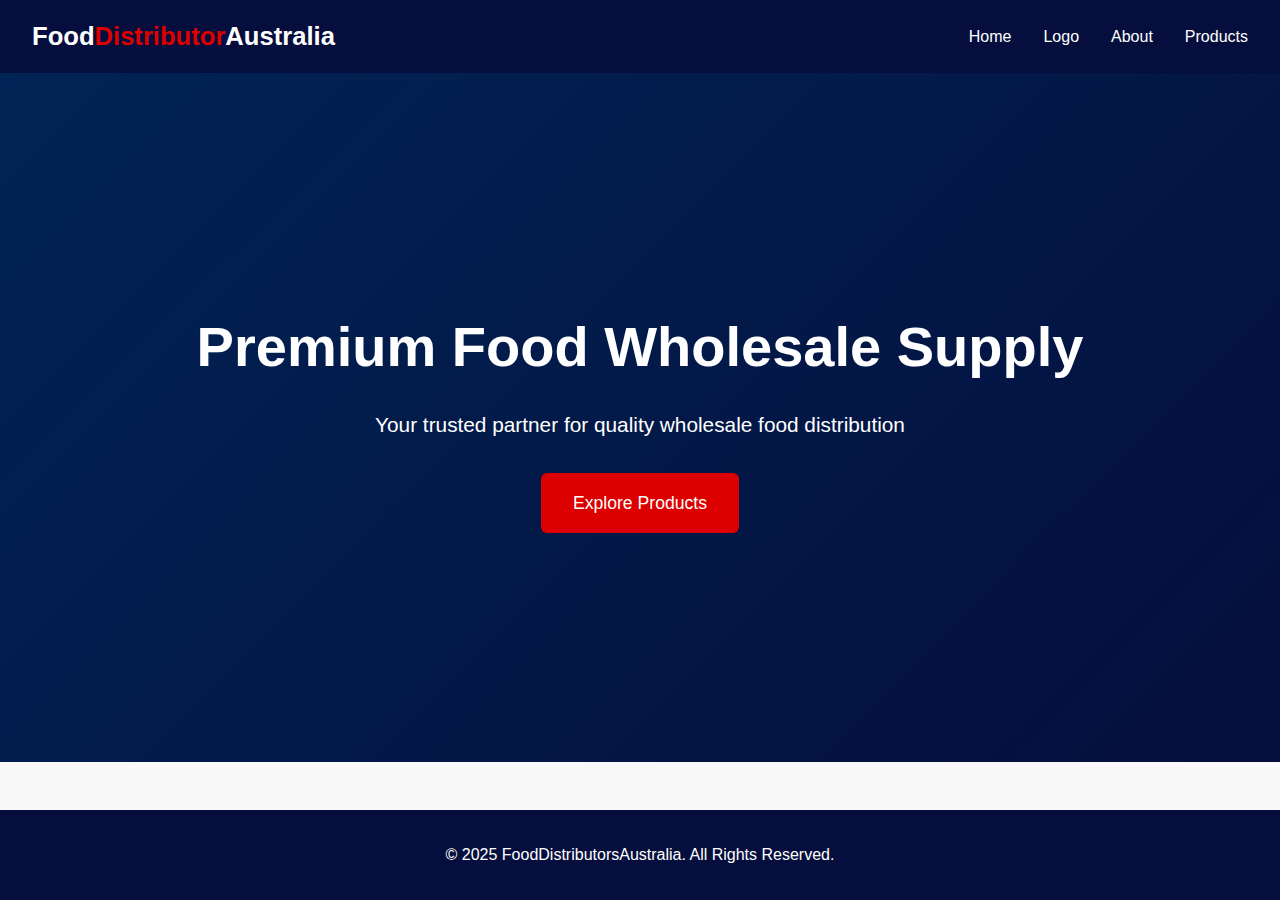
<file: index.html>
<!DOCTYPE html>
<html lang="en">
<head>
    <meta charset="UTF-8">
    <meta name="viewport" content="width=device-width, initial-scale=1.0">
    <link rel="stylesheet" href="style.css">
    <script src="script.js" defer></script>
    <title>Food Distributors Australia - Home</title>
</head>

<body>
    <nav>
        <div class="logo">Food<span>Distributor</span>Australia</div>
        <ul class="nav-links">
            <li><a href="index.html">Home</a></li>
            <li><a href="logo.html">Logo</a></li>
            <li><a href="about.html">About</a></li>
            <li><a href="products.html">Products</a></li>
        </ul>

        <div class="hamburger">
            <div class="line1"></div>
            <div class="line2"></div>
            <div class="line3"></div>
        </div>
    </nav>

    <div class="home-banner">
        <h1>Premium Food Wholesale Supply</h1>
        <p>Your trusted partner for quality wholesale food distribution</p>
        <a href="products.html" class="cta-btn">Explore Products</a>
    </div>

    <footer>
        <p>© 2025 FoodDistributorsAustralia. All Rights Reserved.</p>
    </footer>

    </body>
</html>
</file>
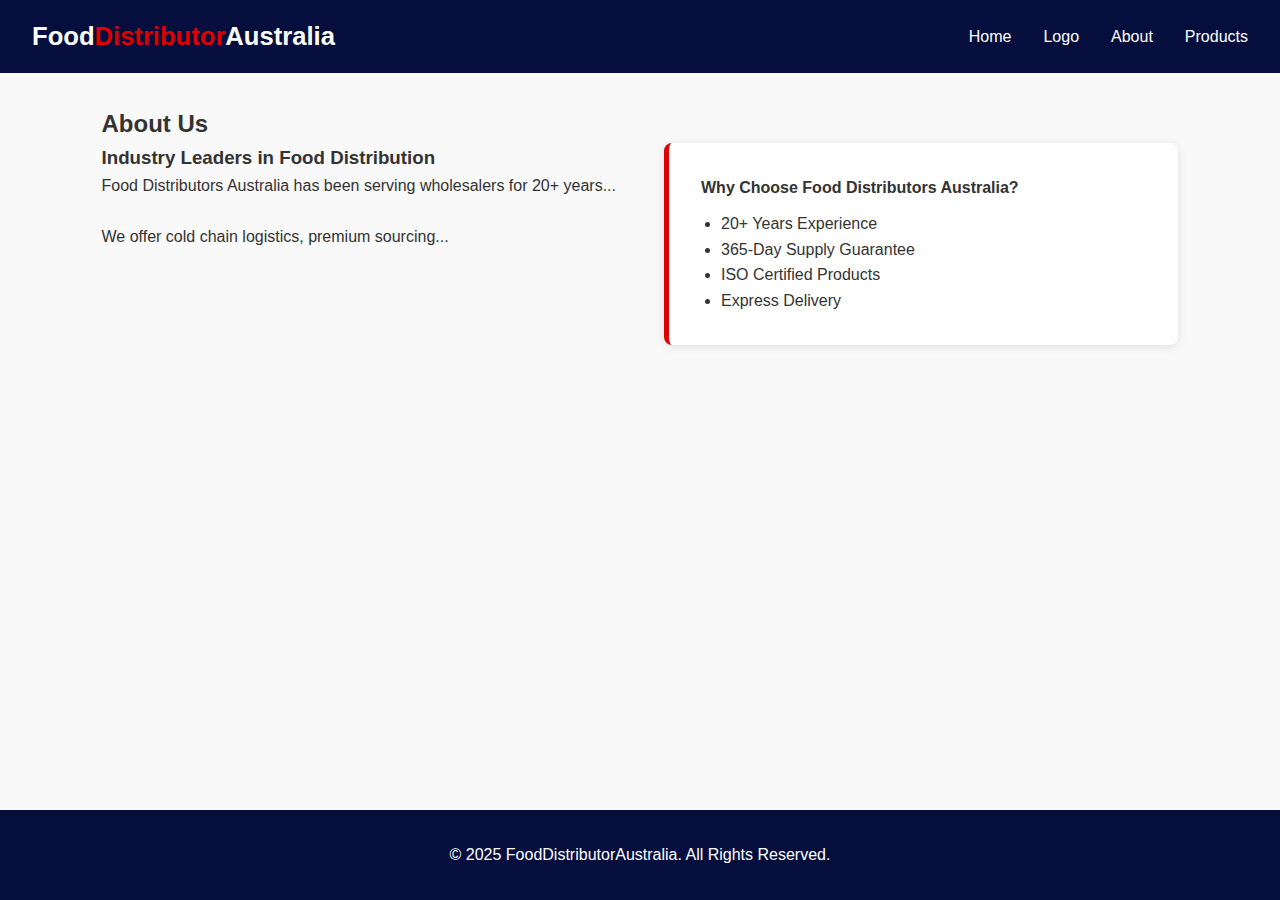
<file: about.html>
<!DOCTYPE html>
<html lang="en">
<head>
    <meta charset="UTF-8">
    <meta name="viewport" content="width=device-width, initial-scale=1.0">
    <link rel="stylesheet" href="style.css">
    <title>Food Distributors Australia - About</title>
    <script src="script.js" defer></script>
</head>

<body>
    <nav>
        <div class="logo">Food<span>Distributor</span>Australia</div>
        
        <ul class="nav-links">
            <li><a href="index.html">Home</a></li>
            <li><a href="logo.html">Logo</a></li>
            <li><a href="about.html">About</a></li>
            <li><a href="products.html">Products</a></li>
        </ul>

        <div class="hamburger">
            <div class="line1"></div>
            <div class="line2"></div>
            <div class="line3"></div>
        </div>
    </nav>

    <div class="container">
        <h2 class="section-title">About Us</h2>

        <div class="about-grid">
            <div>
                <h3>Industry Leaders in Food Distribution</h3>
                <p>Food Distributors Australia has been serving wholesalers for 20+ years...</p>
                <br>
                <p>We offer cold chain logistics, premium sourcing...</p>
            </div>

            <div class="features-box">
                <h4>Why Choose Food Distributors Australia?</h4>
                <ul style="margin-left: 20px; margin-top: 10px;">
                    <li>20+ Years Experience</li>
                    <li>365-Day Supply Guarantee</li>
                    <li>ISO Certified Products</li>
                    <li>Express Delivery</li>
                </ul>
            </div>
        </div>
    </div>

    <footer>
        <p>© 2025 FoodDistributorAustralia. All Rights Reserved.</p>
    </footer>
</body>
</html>
</file>
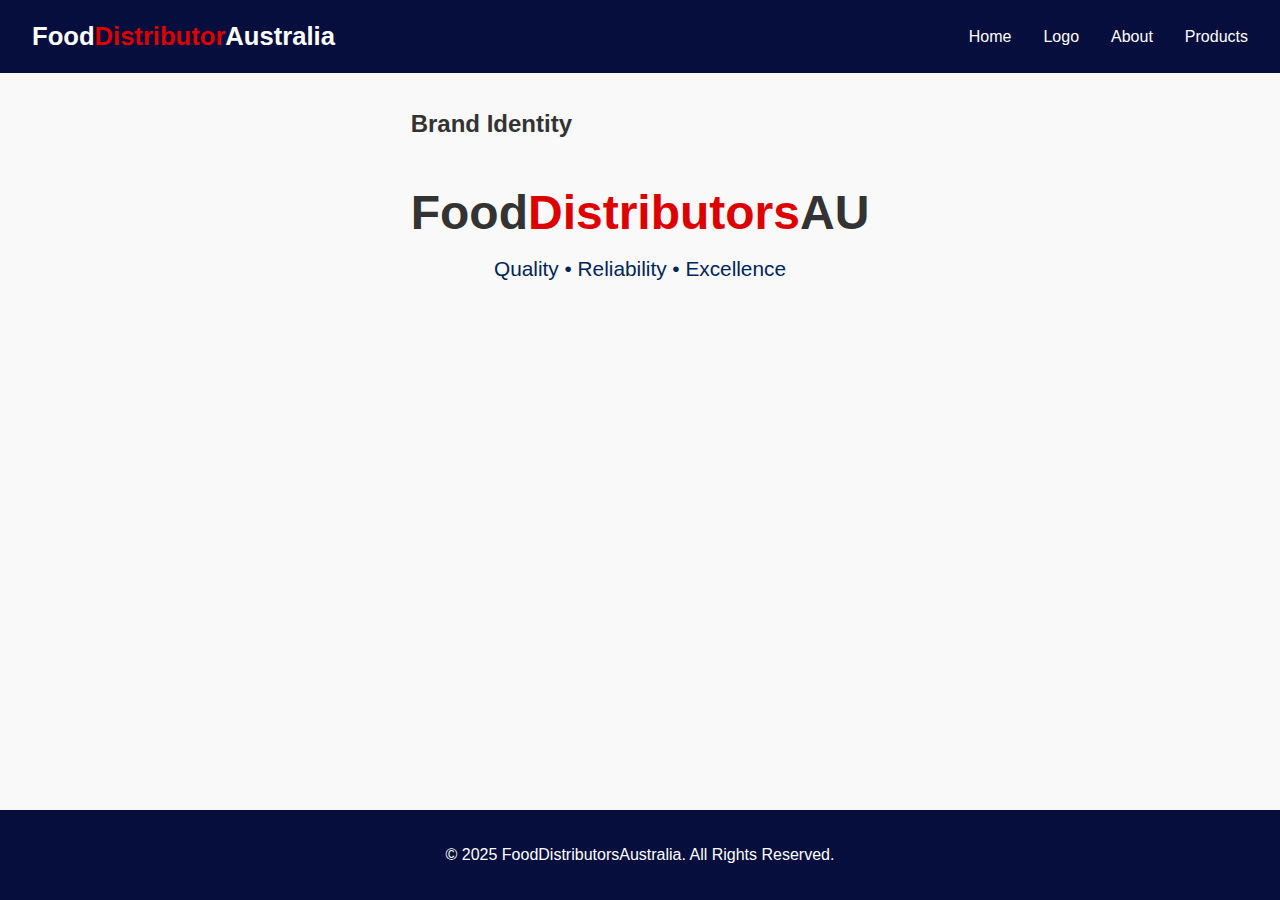
<file: logo.html>
<!DOCTYPE html>
<html lang="en">
<head>
    <meta charset="UTF-8">
    <meta name="viewport" content="width=device-width, initial-scale=1.0">
    <link rel="stylesheet" href="style.css">
    <script src="script.js" defer></script>
    <title>Food Distributors Australia - Logo</title>
</head>

<body>
    <nav>
        <div class="logo">Food<span>Distributor</span>Australia</div>
        <ul class="nav-links">
            <li><a href="index.html">Home</a></li>
            <li><a href="logo.html">Logo</a></li>
            <li><a href="about.html">About</a></li>
            <li><a href="products.html">Products</a></li>
        </ul>

        <div class="hamburger">
            <div class="line1"></div>
            <div class="line2"></div>
            <div class="line3"></div>
        </div>
    </nav>

    <div class="container">
        <h2 class="section-title">Brand Identity</h2>

        <div class="logo-display" style="text-align:center; margin-top:2rem;">
            <h1 style="font-size:3rem;">Food<span style="color:var(--accent);">Distributors</span>AU</h1> 
            <p style="font-size:1.3rem; color:var(--primary);">Quality • Reliability • Excellence</p>
        </div>
    </div>

    <footer>
        <p>© 2025 FoodDistributorsAustralia. All Rights Reserved.</p>
    </footer>

    </body>
</html>
</file>
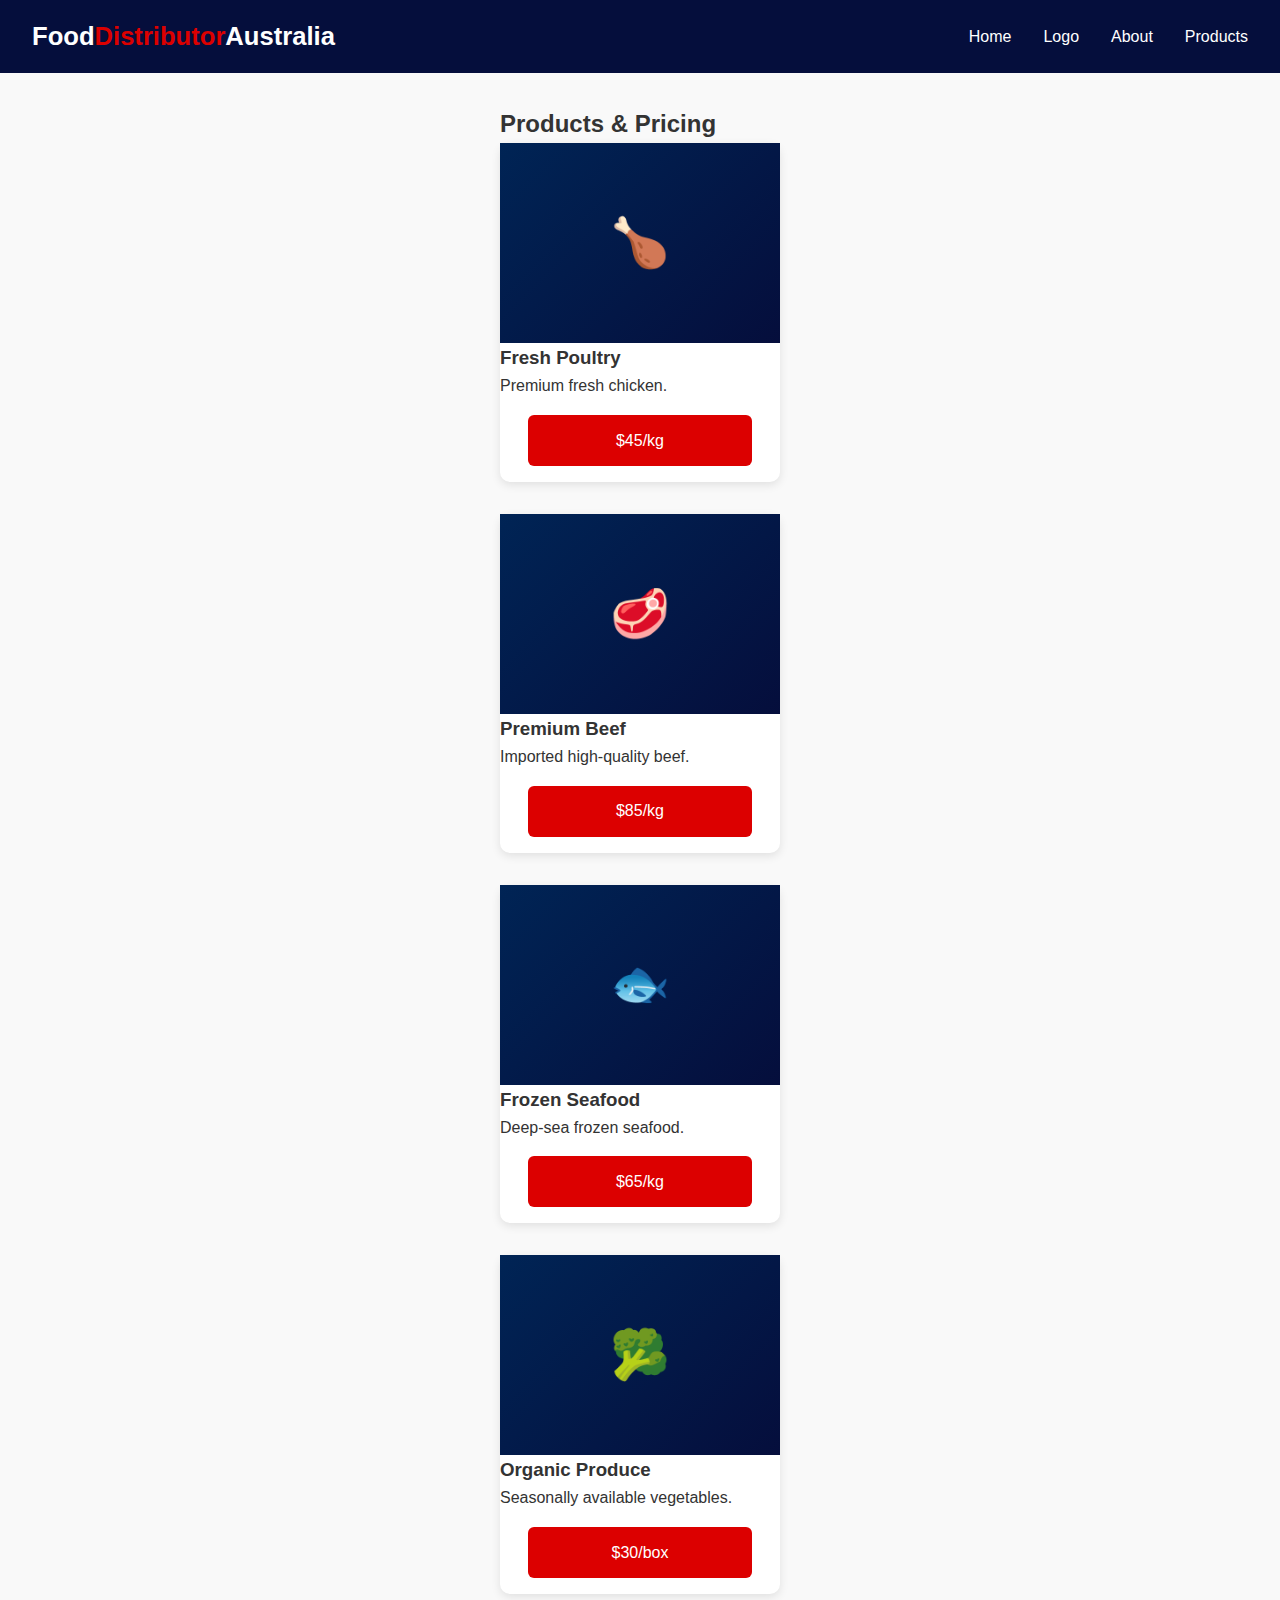
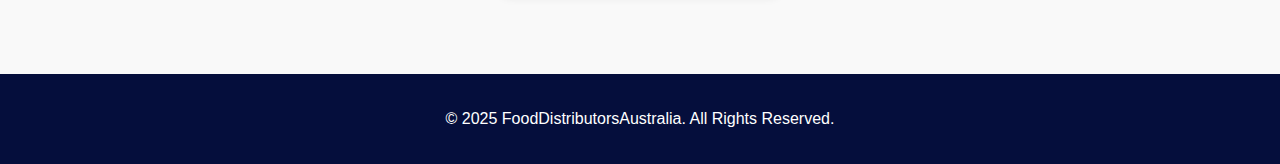
<file: products.html>
<!DOCTYPE html>
<html lang="en">
<head>
    <meta charset="UTF-8">
    <meta name="viewport" content="width=device-width, initial-scale=1.0">
    <link rel="stylesheet" href="style.css">
    <script src="script.js" defer></script>
    <title>Food Distributors Australia - Products</title>
</head>

<body>
    <nav>
        <div class="logo">Food<span>Distributor</span>Australia</div>
        <ul class="nav-links">
            <li><a href="index.html">Home</a></li>
            <li><a href="logo.html">Logo</a></li>
            <li><a href="about.html">About</a></li>
            <li><a href="products.html">Products</a></li>
        </ul>

        <div class="hamburger">
            <div class="line1"></div>
            <div class="line2"></div>
            <div class="line3"></div>
        </div>
    </nav>

    <div class="container">
        <h2 class="section-title">Products & Pricing</h2>

        <div class="products-grid">
            <div class="product-card">
                <div class="product-image">🍗</div>
                <div class="product-info">
                    <h3>Fresh Poultry</h3>
                    <p>Premium fresh chicken.</p>
                    <div class="price">$45/kg</div>
                </div>
            </div>

            <div class="product-card">
                <div class="product-image">🥩</div>
                <div class="product-info">
                    <h3>Premium Beef</h3>
                    <p>Imported high-quality beef.</p>
                    <div class="price">$85/kg</div>
                </div>
            </div>

            <div class="product-card">
                <div class="product-image">🐟</div>
                <div class="product-info">
                    <h3>Frozen Seafood</h3>
                    <p>Deep-sea frozen seafood.</p>
                    <div class="price">$65/kg</div>
                </div>
            </div>
            
            <div class="product-card">
                <div class="product-image">🥦</div>
                <div class="product-info">
                    <h3>Organic Produce</h3>
                    <p>Seasonally available vegetables.</p>
                    <div class="price">$30/box</div>
                </div>
            </div>
            
        </div>
    </div>

    <footer>
        <p>© 2025 FoodDistributorsAustralia. All Rights Reserved.</p>
    </footer>

    </body>
</html>
</file>
<file: style.css>
/* RESET */
* {
    margin: 0;
    padding: 0;
    box-sizing: border-box;
}

:root {
    --dark: #050E3C;
    --primary: #002455;
    --accent: #DC0000;
    --accent-light: #FF3838;
}

body {
    font-family: 'Segoe UI', Tahoma, sans-serif;
    line-height: 1.6;
    color: #333;
    background: #f9f9f9;
    overflow-x: hidden;
    
    /* --- STICKY FOOTER FIX START --- */
    min-height: 100vh; /* Ensures body takes full viewport height */
    display: flex; /* Enables flexbox layout */
    flex-direction: column; /* Stacks children (nav, main content, footer) vertically */
    /* --- STICKY FOOTER FIX END --- */
}

/* NAVBAR */
nav {
    background: var(--dark);
    padding: 1rem 2rem;
    display: flex;
    justify-content: space-between;
    align-items: center;
    position: relative; /* Needed for z-index context */
    z-index: 100;
}

.logo {
    font-size: 1.6rem;
    font-weight: 700;
    color: white;
    z-index: 101; /* Keeps logo above mobile menu */
}

.logo span {
    color: var(--accent);
}

.nav-links {
    list-style: none;
    display: flex;
    gap: 2rem;
}

.nav-links a {
    text-decoration: none;
    color: white;
    font-weight: 500;
    transition: 0.2s;
}

.nav-links a:hover {
    color: var(--accent-light);
}

/* HAMBURGER MENU STYLES */
.hamburger {
    display: none; /* Hidden on desktop */
    cursor: pointer;
    z-index: 101; /* Keeps burger above mobile menu */
}

.hamburger div {
    width: 25px;
    height: 3px;
    background-color: white;
    margin: 5px;
    transition: all 0.3s ease;
}

/* MOBILE RESPONSIVENESS */
@media screen and (max-width: 768px) {
    body {
        overflow-x: hidden;
    }

    /* Show the hamburger */
    .hamburger {
        display: block; 
    }

    /* Transform nav-links into a side drawer */
    .nav-links {
        position: fixed; /* Fixed to screen */
        right: 0px;
        height: 100vh;
        top: 0;
        background-color: var(--dark);
        display: flex;
        flex-direction: column;
        align-items: center;
        justify-content: center; /* Center items vertically */
        width: 60%; /* Width of the drawer */
        transform: translateX(100%); /* Push it off screen */
        transition: transform 0.4s ease-in;
        box-shadow: -2px 0 10px rgba(0,0,0,0.1);
        z-index: 100;
    }

    /* Class to add via JS to show menu */
    .nav-active {
        transform: translateX(0%);
    }

    /* Mobile Text Styling */
    .nav-links li {
        margin: 2rem 0;
        opacity: 0; /* For fade animation */
    }
    
    .nav-links a {
        font-size: 1.2rem;
    }

    /* Hamburger Animation to 'X' */
    .toggle .line1 {
        transform: rotate(-45deg) translate(-5px, 6px);
    }
    .toggle .line2 {
        opacity: 0;
    }
    .toggle .line3 {
        transform: rotate(45deg) translate(-5px, -6px);
    }

    /* Adjust Home Banner Text Size */
    .home-banner h1 {
        font-size: 2.5rem;
    }
    .home-banner {
        padding: 4rem 1rem;
    }
}

/* PAGE CONTAINER */
.container {
    max-width: 1200px;
    margin: auto;
    padding: 2rem;
}

/* HOME BANNER */
.home-banner {
    background: linear-gradient(135deg, var(--primary), var(--dark));
    color: white;
    /* --- CHANGES START HERE --- */
    /* Use Flexbox for cleaner alignment */
    display: flex;
    flex-direction: column;
    align-items: center; /* Centers items horizontally */
    justify-content: center; /* Centers items vertically (though unnecessary for a fixed height banner) */
    /* --- CHANGES END HERE --- */
    text-align: center; 
    padding: 6rem 2rem;
}

.home-banner h1 {
    font-size: 3.5rem;
}

.home-banner p {
    font-size: 1.3rem;
    margin-top: 1rem;
}

/* RESPONSIVE BANNER TEXT */
@media(max-width: 480px) {
    .home-banner h1 {
        font-size: 2rem;
    }
    .container {
        padding: 1rem;
    }
}

/* New rule to ensure main content takes up all available space */
.container,
.home-banner {
    flex-grow: 1; /* This pushes the footer to the bottom */
}

.cta-btn {
    margin-top: 2rem;
    padding: 1rem 2rem;
    background: var(--accent);
    color: white;
    border: none;
    font-size: 1.1rem;
    border-radius: 6px;
    cursor: pointer;
    transition: 0.3s;
    /* Change from inline to block for better spacing control if needed, but flexbox handles this */
    display: block; 
    text-decoration: none; /* Required if the button is an <a> tag */
}

.cta-btn:hover {
    background: var(--accent-light);
    transform: translateY(-2px);
}

/* ABOUT PAGE */
.about-grid {
    display: grid;
    grid-template-columns: 1fr 1fr;
    gap: 3rem;
}

.features-box {
    padding: 2rem;
    border-left: 5px solid var(--accent);
    background: white;
    border-radius: 8px;
    box-shadow: 0 2px 10px rgba(0,0,0,0.1);
}

@media(max-width: 768px) {
    .about-grid {
        grid-template-columns: 1fr;
    }
}

/* PRODUCTS */
.products-grid {
    display: grid;
    grid-template-columns: repeat(auto-fit, minmax(280px,1fr)); /* Adjusted min-width for better mobile fit */
    gap: 2rem;
}

.product-card {
    background: white;
    border-radius: 10px;
    padding-bottom: 1rem;
    box-shadow: 0 3px 10px rgba(0,0,0,0.1);
    transition: 0.3s;
}

.product-card:hover {
    transform: translateY(-5px);
}

.product-image {
    height: 200px;
    background: linear-gradient(135deg, var(--primary), var(--dark));
    color: white;
    font-size: 3rem;
    display: flex;
    align-items: center;
    justify-content: center;
}

.price {
    margin-top: 1rem;
    background: var(--accent);
    padding: 0.8rem;
    text-align: center;
    color: white;
    border-radius: 6px;
    display: inline-block; /* Fix for alignment */
    width: 80%;
    margin-left: 10%;
}

/* FOOTER */
footer {
    background: var(--dark);
    color: white;
    padding: 2rem;
    text-align: center;
    margin-top: 3rem;
}

/* KEYFRAMES FOR MENU ITEMS FADE IN */
@keyframes navLinkFade {
    from {
        opacity: 0;
        transform: translateX(50px);
    }
    to {
        opacity: 1;
        transform: translateX(0);
    }
}
</file>
